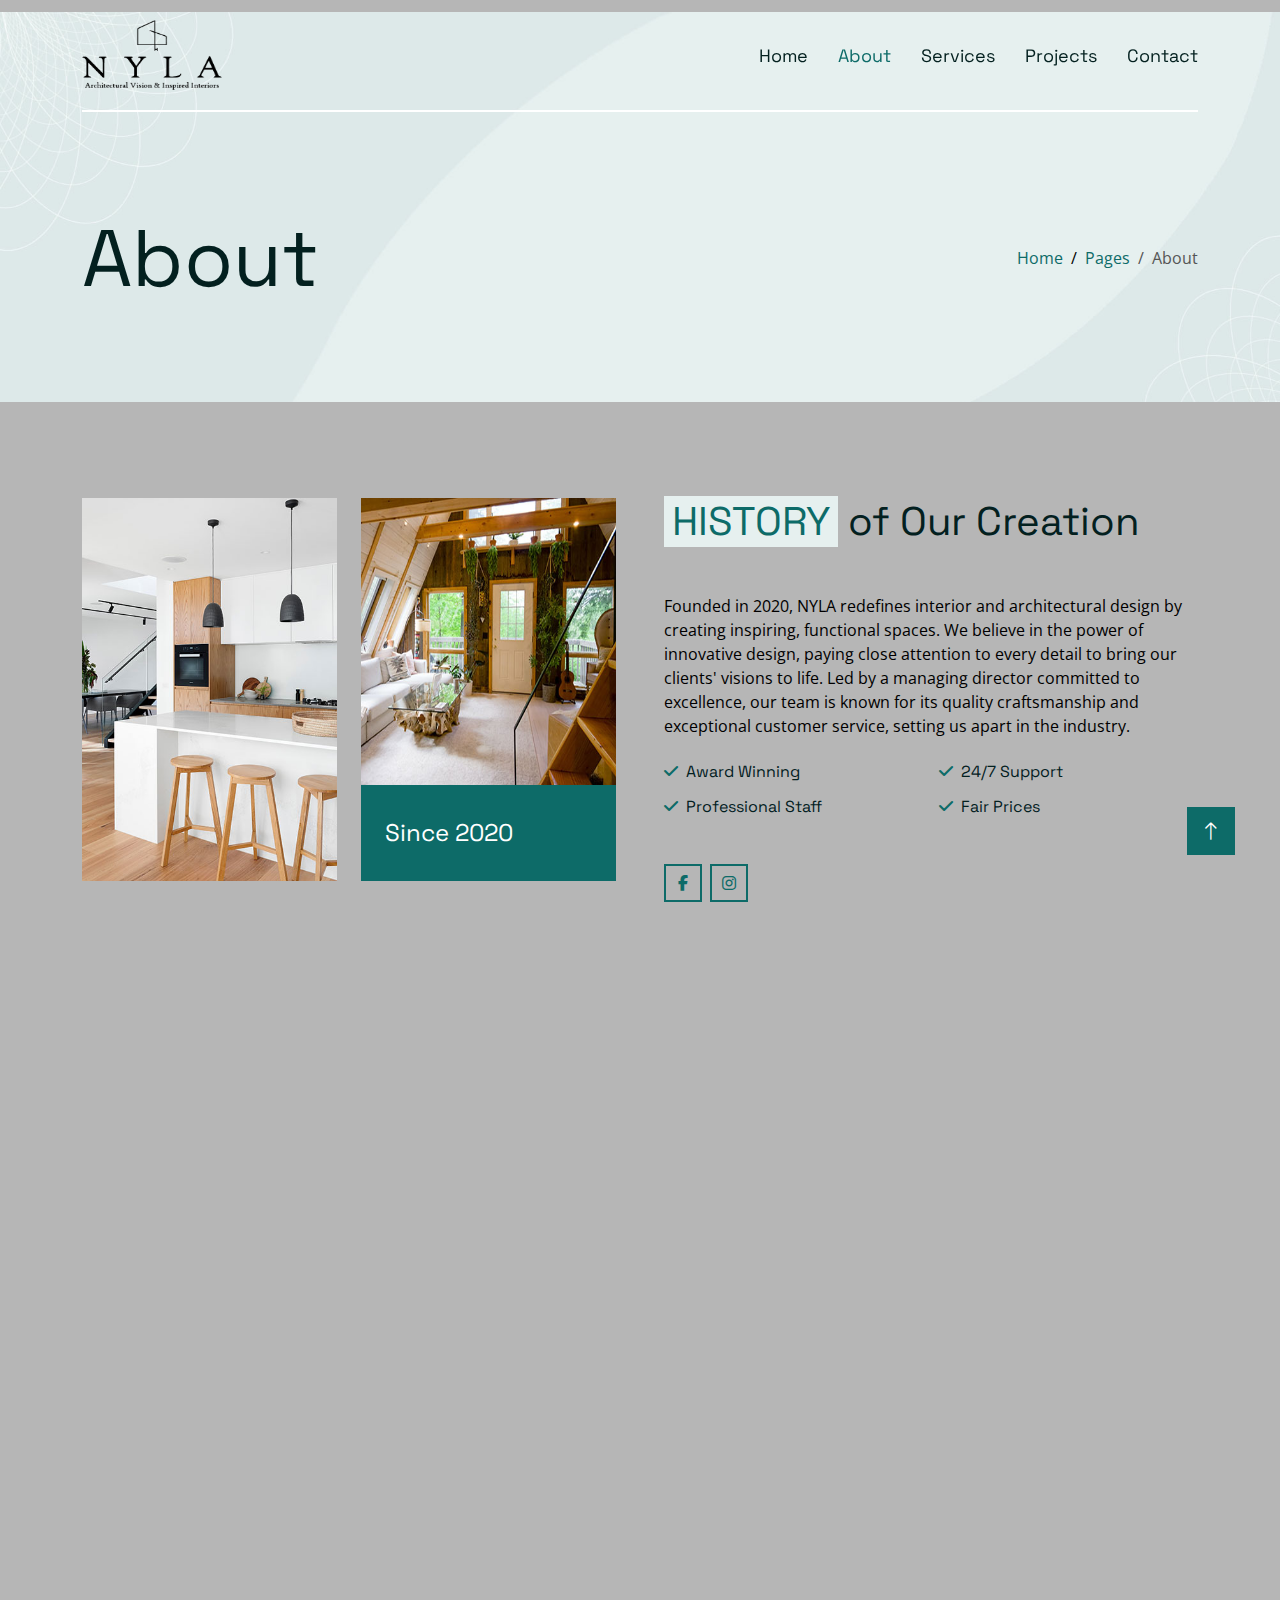
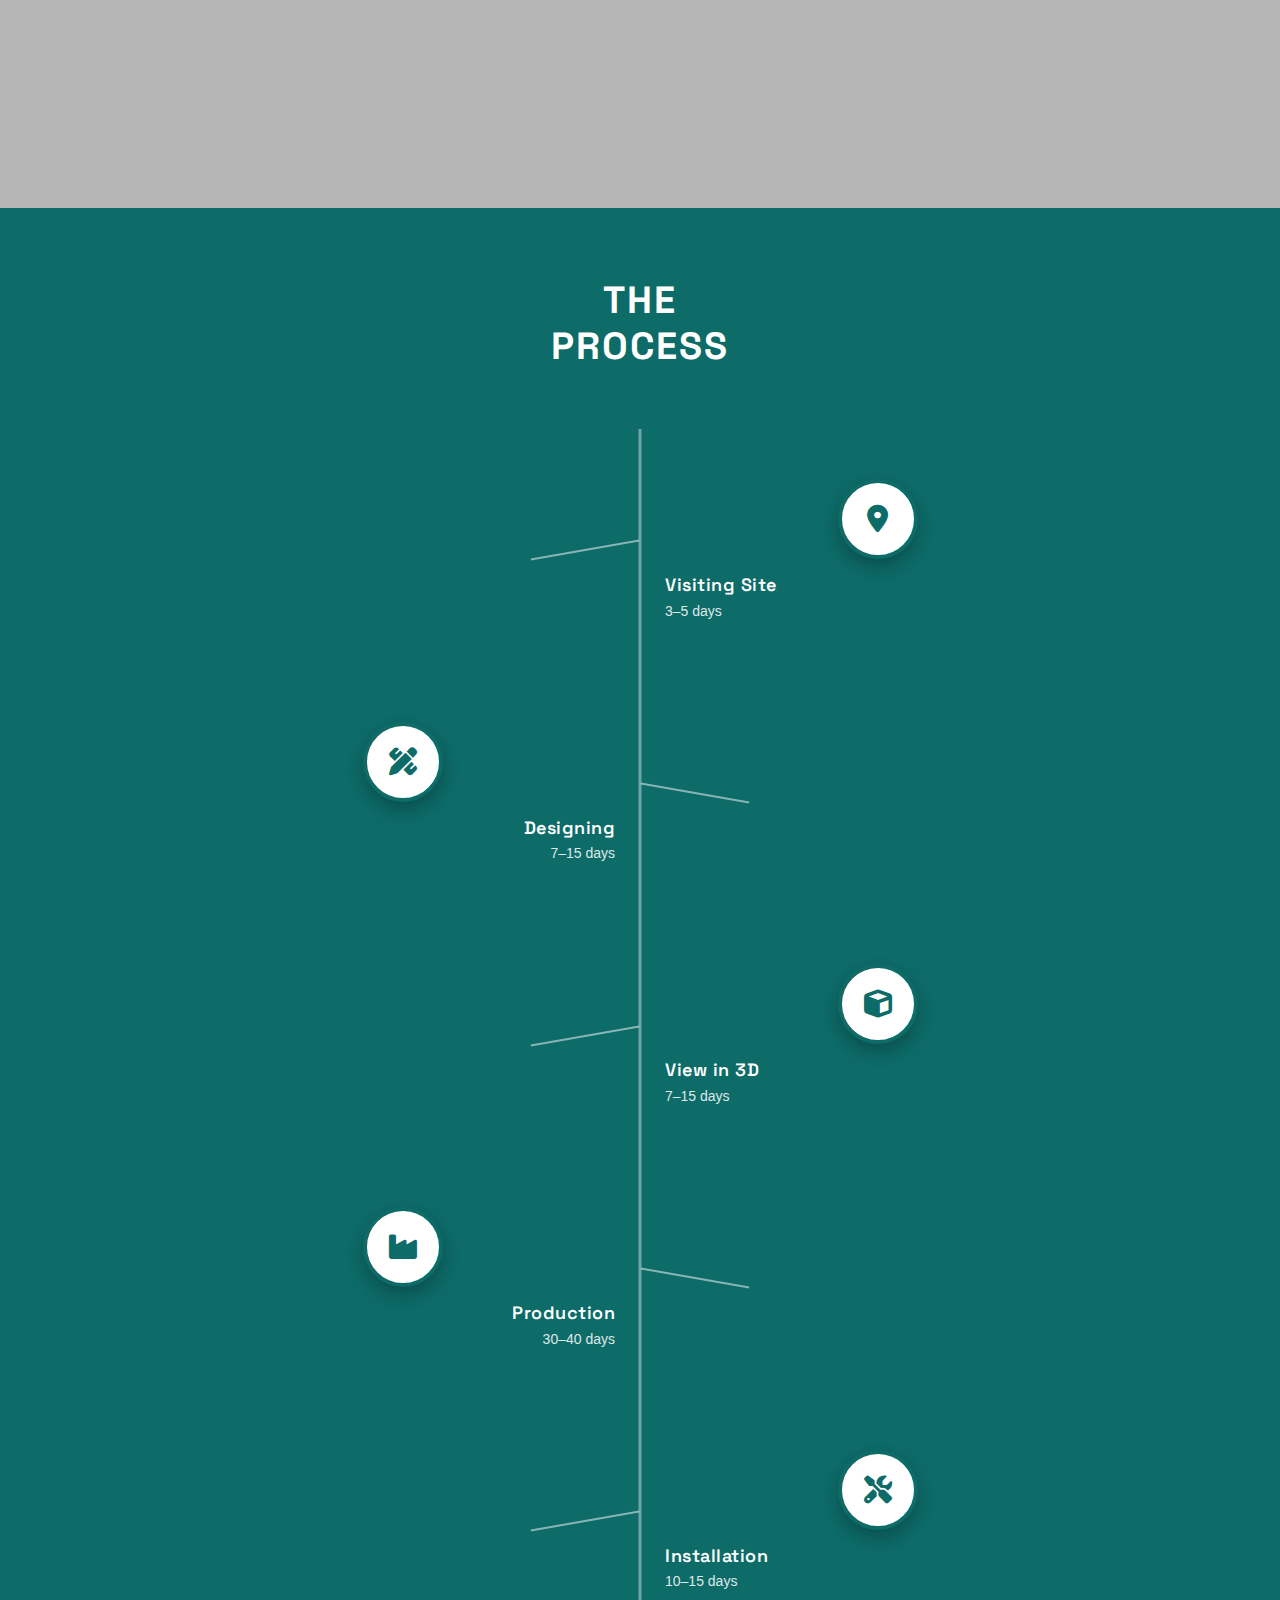
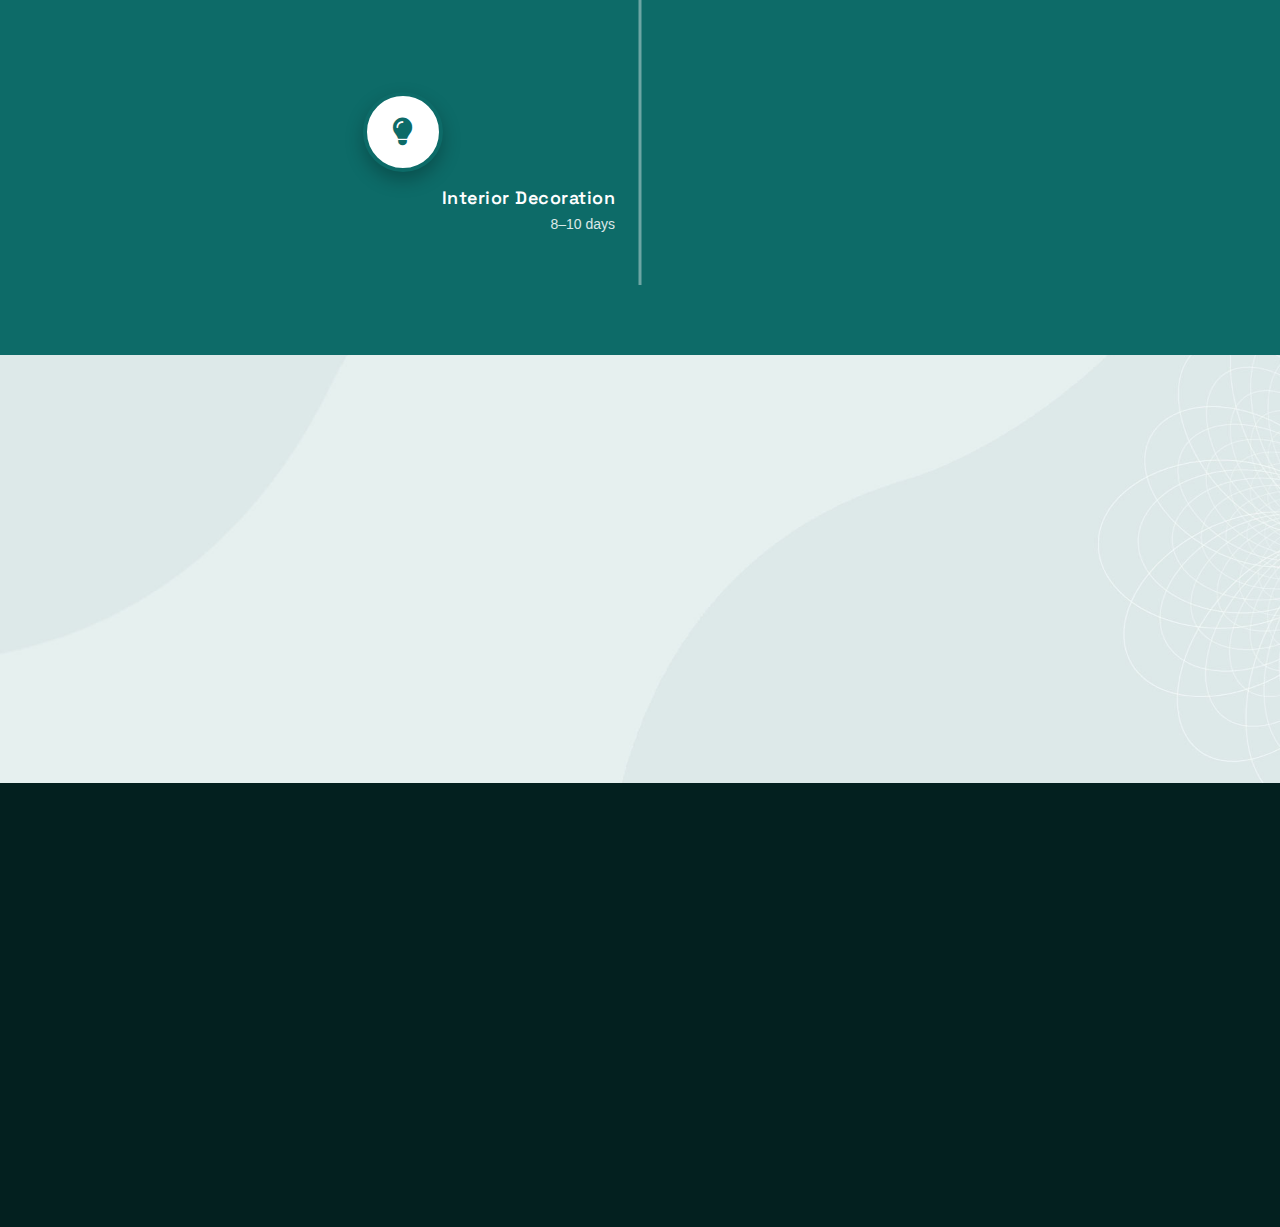
<file: about.html>
<!DOCTYPE html>
<html lang="en">

<head>
    <meta charset="utf-8">
    <title> Nyla - Interior Design </title>
    <meta content="width=device-width, initial-scale=1.0" name="viewport">
    <meta content="" name="keywords">
    <meta content="" name="description">

    <!-- Favicon -->
    <link rel="icon" type="image/png" href="img/nylalogo.png">


    <!-- Google Web Fonts -->
    <link rel="preconnect" href="https://fonts.googleapis.com">
    <link rel="preconnect" href="https://fonts.gstatic.com" crossorigin>
    <link href="https://fonts.googleapis.com/css2?family=Open+Sans&family=Space+Grotesk&display=swap" rel="stylesheet">

    <!-- Icon Font Stylesheet -->
    <link href="https://cdnjs.cloudflare.com/ajax/libs/font-awesome/5.10.0/css/all.min.css" rel="stylesheet">
    <link href="https://cdn.jsdelivr.net/npm/bootstrap-icons@1.4.1/font/bootstrap-icons.css" rel="stylesheet">
    <link rel="stylesheet" href="https://cdnjs.cloudflare.com/ajax/libs/font-awesome/6.5.0/css/all.min.css">

    <!-- Libraries Stylesheet -->
    <link href="lib/animate/animate.min.css" rel="stylesheet">
    <link href="lib/owlcarousel/assets/owl.carousel.min.css" rel="stylesheet">

    <!-- Customized Bootstrap Stylesheet -->
    <link href="css/bootstrap.min.css" rel="stylesheet">

    <!-- Template Stylesheet -->
    <link href="css/style.css" rel="stylesheet">
</head>
<style>
  body {
    margin: 0;
    font-family: "Open Sans", sans-serif;
    font-size: 1rem;
    font-weight: 400;
    line-height: 1.5;
    color: #000000;
    background-color:#80808092;
    -webkit-text-size-adjust: 100%;
    -webkit-tap-highlight-color: rgba(0, 0, 0, 0);
  }
  .border-light-gray {
  border-color:#80808092; /* Light gray */
}
.bg-white {
    background-color: #80808092 !important
}
 

</style>
<body>
    <!-- Spinner Start -->
    <div id="spinner"
        class="show bg-white position-fixed translate-middle w-100 vh-100 top-50 start-50 d-flex align-items-center justify-content-center">
        <div class="spinner-grow text-primary" style="width: 3rem; height: 3rem;" role="status">
            <span class="sr-only">Loading...</span>
        </div>
    </div>
    <!-- Spinner End -->


    <!-- Navbar Start -->
    <div class="container-fluid sticky-top">
        <div class="container">
            <nav class="navbar navbar-expand-lg navbar-light border-bottom border-2 border-white">
                <a href="index.html" class="navbar-brand">
                    <img src="img/nylalogo.png" alt="Nyla Future Logo" width="140" height="70">
                </a>
                <button type="button" class="navbar-toggler ms-auto me-0" data-bs-toggle="collapse"
                    data-bs-target="#navbarCollapse">
                    <span class="navbar-toggler-icon"></span>
                </button>
                <div class="collapse navbar-collapse" id="navbarCollapse">
                    <div class="navbar-nav ms-auto">
                        <a href="index.html" class="nav-item nav-link">Home</a>
                        <a href="about.html" class="nav-item nav-link active">About</a>
                        <a href="service.html" class="nav-item nav-link">Services</a>
                        <a href="project.html" class="nav-item nav-link">Projects</a>
                        <div class="nav-item dropdown">
                            <!--
                            <a href="#!" class="nav-link dropdown-toggle" data-bs-toggle="dropdown">Pages</a>
                            <div class="dropdown-menu bg-light mt-2">
                                <a href="feature.html" class="dropdown-item">Features</a>
                                <a href="team.html" class="dropdown-item">Our Team</a>
                                <a href="testimonial.html" class="dropdown-item">Testimonial</a>
                                <a href="404.html" class="dropdown-item">404 Page</a>
                            </div>
                        -->
                        </div>
                        <a href="contact.html" class="nav-item nav-link">Contact</a>
                    </div>
                </div>
            </nav>
        </div>
    </div>
    <!-- Navbar End -->


    <!-- Hero Start -->
    <div class="container-fluid pb-5 bg-primary hero-header">
        <div class="container py-5">
            <div class="row g-3 align-items-center">
                <div class="col-lg-6 text-center text-lg-start">
                    <h1 class="display-1 mb-0 animated slideInLeft">About</h1>
                </div>
                <div class="col-lg-6 animated slideInRight">
                    <nav aria-label="breadcrumb">
                        <ol class="breadcrumb justify-content-center justify-content-lg-end mb-0">
                            <li class="breadcrumb-item"><a class="text-primary" href="#!">Home</a></li>
                            <li class="breadcrumb-item"><a class="text-primary" href="#!">Pages</a></li>
                            <li class="breadcrumb-item text-secondary active" aria-current="page">About</li>
                        </ol>
                    </nav>
                </div>
            </div>
        </div>
    </div>
    <!-- Hero End -->


    <!-- About Start -->
    <div class="container-fluid py-5">
        <div class="container py-5">
            <div class="row g-5">
                <div class="col-lg-6">
                    <div class="row">
                        <div class="col-6 wow fadeIn" data-wow-delay="0.1s">
                            <img class="img-fluid" src="img/about-1.jpg" alt="">
                        </div>
                        <div class="col-6 wow fadeIn" data-wow-delay="0.3s">
                            <img class="img-fluid h-75" src="img/about-2.jpg" alt="">
                            <div class="h-25 d-flex align-items-center text-center bg-primary px-4">
                                <h4 class="text-white lh-base mb-0">Since 2020</h4>
                            </div>
                        </div>
                    </div>
                </div>
                <div class="col-lg-6 wow fadeIn" data-wow-delay="0.5s">
                    <h1 class="mb-5"><span class="text-uppercase text-primary bg-light px-2">History</span> of Our
                        Creation</h1>
                    <p class="mb-4">Founded in 2020, NYLA redefines interior and architectural design by creating inspiring, functional spaces. We believe in the power of innovative design, paying close attention to every detail to bring our clients' visions to life. Led by a managing director committed to excellence, our team is known for its quality craftsmanship and exceptional customer service, setting us apart in the industry.</p>
                   
                    <div class="row g-3">
                        <div class="col-sm-6">
                            <h6 class="mb-3"><i class="fa fa-check text-primary me-2"></i>Award Winning</h6>
                            <h6 class="mb-0"><i class="fa fa-check text-primary me-2"></i>Professional Staff</h6>
                        </div>
                        <div class="col-sm-6">
                            <h6 class="mb-3"><i class="fa fa-check text-primary me-2"></i>24/7 Support</h6>
                            <h6 class="mb-0"><i class="fa fa-check text-primary me-2"></i>Fair Prices</h6>
                        </div>
                    </div>
                    <div class="d-flex align-items-center mt-5">
                         <!---- <a class="btn btn-primary px-4 me-2" href="#!">Read More</a>-->
                         <a class="btn btn-outline-primary btn-square border-2 me-2" href="https://www.facebook.com/profile.php?id=61558575183603"><i
                            class="fab fa-facebook-f"></i></a>
                    <!----<a class="btn btn-outline-primary btn-square border-2 me-2" href="#!"><i
                            class="fab fa-twitter"></i></a>-->
                    <a class="btn btn-outline-primary btn-square border-2 me-2" href="https://www.instagram.com/nylainteriors/"><i
                            class="fab fa-instagram"></i></a>
                   <!---- <a class="btn btn-outline-primary btn-square border-2" href="#!"><i
                            class="fab fa-linkedin-in"></i></a>-->
                    </div>
                </div>
            </div>
        </div>
    </div>
    <!-- About End -->


    <!-- Team Start 
    <div class="container-fluid bg-light py-5">
        <div class="container py-5">
            <h1 class="mb-5">Our Professional <span class="text-uppercase text-primary bg-light px-2">Designers</span>
            </h1>
            <div class="row g-4">
                <div class="col-md-6 col-lg-3 wow fadeIn" data-wow-delay="0.1s">
                    <div class="team-item position-relative overflow-hidden">
                        <img class="img-fluid w-100" src="img/team-1.jpg" alt="">
                        <div class="team-overlay">
                            <small class="mb-2">Architect</small>
                            <h4 class="lh-base text-light">Boris Johnson</h4>
                            <div class="d-flex justify-content-center">
                                <a class="btn btn-outline-primary btn-sm-square border-2 me-2" href="#!">
                                    <i class="fab fa-facebook-f"></i>
                                </a>
                                <a class="btn btn-outline-primary btn-sm-square border-2 me-2" href="#!">
                                    <i class="fab fa-twitter"></i>
                                </a>
                                <a class="btn btn-outline-primary btn-sm-square border-2 me-2" href="#!">
                                    <i class="fab fa-instagram"></i>
                                </a>
                                <a class="btn btn-outline-primary btn-sm-square border-2 me-2" href="#!">
                                    <i class="fab fa-linkedin-in"></i>
                                </a>
                            </div>
                        </div>
                    </div>
                </div>
                <div class="col-md-6 col-lg-3 wow fadeIn" data-wow-delay="0.3s">
                    <div class="team-item position-relative overflow-hidden">
                        <img class="img-fluid w-100" src="img/team-2.jpg" alt="">
                        <div class="team-overlay">
                            <small class="mb-2">Architect</small>
                            <h4 class="lh-base text-light">Donald Pakura</h4>
                            <div class="d-flex justify-content-center">
                                <a class="btn btn-outline-primary btn-sm-square border-2 me-2" href="#!">
                                    <i class="fab fa-facebook-f"></i>
                                </a>
                                <a class="btn btn-outline-primary btn-sm-square border-2 me-2" href="#!">
                                    <i class="fab fa-twitter"></i>
                                </a>
                                <a class="btn btn-outline-primary btn-sm-square border-2 me-2" href="#!">
                                    <i class="fab fa-instagram"></i>
                                </a>
                                <a class="btn btn-outline-primary btn-sm-square border-2 me-2" href="#!">
                                    <i class="fab fa-linkedin-in"></i>
                                </a>
                            </div>
                        </div>
                    </div>
                </div>
                <div class="col-md-6 col-lg-3 wow fadeIn" data-wow-delay="0.5s">
                    <div class="team-item position-relative overflow-hidden">
                        <img class="img-fluid w-100" src="img/team-3.jpg" alt="">
                        <div class="team-overlay">
                            <small class="mb-2">Architect</small>
                            <h4 class="lh-base text-light">Bradley Gordon</h4>
                            <div class="d-flex justify-content-center">
                                <a class="btn btn-outline-primary btn-sm-square border-2 me-2" href="#!">
                                    <i class="fab fa-facebook-f"></i>
                                </a>
                                <a class="btn btn-outline-primary btn-sm-square border-2 me-2" href="#!">
                                    <i class="fab fa-twitter"></i>
                                </a>
                                <a class="btn btn-outline-primary btn-sm-square border-2 me-2" href="#!">
                                    <i class="fab fa-instagram"></i>
                                </a>
                                <a class="btn btn-outline-primary btn-sm-square border-2 me-2" href="#!">
                                    <i class="fab fa-linkedin-in"></i>
                                </a>
                            </div>
                        </div>
                    </div>
                </div>
                <div class="col-md-6 col-lg-3 wow fadeIn" data-wow-delay="0.7s">
                    <div class="team-item position-relative overflow-hidden">
                        <img class="img-fluid w-100" src="img/team-4.jpg" alt="">
                        <div class="team-overlay">
                            <small class="mb-2">Architect</small>
                            <h4 class="lh-base text-light">Alexander Bell</h4>
                            <div class="d-flex justify-content-center">
                                <a class="btn btn-outline-primary btn-sm-square border-2 me-2" href="#!">
                                    <i class="fab fa-facebook-f"></i>
                                </a>
                                <a class="btn btn-outline-primary btn-sm-square border-2 me-2" href="#!">
                                    <i class="fab fa-twitter"></i>
                                </a>
                                <a class="btn btn-outline-primary btn-sm-square border-2 me-2" href="#!">
                                    <i class="fab fa-instagram"></i>
                                </a>
                                <a class="btn btn-outline-primary btn-sm-square border-2 me-2" href="#!">
                                    <i class="fab fa-linkedin-in"></i>
                                </a>
                            </div>
                        </div>
                    </div>
                </div>
            </div>
        </div>
    </div>
    -->
    <!-- Team End -->


    <!-- Feature Start -->
    <div class="container-fluid py-5">
        <div class="container py-5">
            <div class="text-center wow fadeIn" data-wow-delay="0.1s">
                <h1 class="mb-5">Why People <span class="text-uppercase text-primary bg-light px-2">Choose Us</span>
                </h1>
            </div>
            <div class="row g-5 align-items-center text-center">
                <div class="col-md-6 col-lg-4 wow fadeIn" data-wow-delay="0.1s">
                    <i class="fa fa-calendar-alt fa-5x text-primary mb-4"></i>
                    <h4>5 Years Experience</h4>
                    <p class="mb-0">Our team has a combined experience of 5 years in the industry, ensuring that each project is completed to the highest standards.</p>
                </div>
                <div class="col-md-6 col-lg-4 wow fadeIn" data-wow-delay="0.3s">
                    <i class="fa fa-tasks fa-5x text-primary mb-4"></i>
                    <h4>Best Interior Design</h4>
                    <p class="mb-0">We pride ourselves on creating spaces that are not only beautiful but also functional and tailored to the unique needs of each client.</p>
                </div>
                <div class="col-md-6 col-lg-4 wow fadeIn" data-wow-delay="0.5s">
                    <i class="fa fa-pencil-ruler fa-5x text-primary mb-4"></i>
                    <h4>Innovative Architects</h4>
                    <p class="mb-0">Our architects are dedicated to pushing the boundaries of design, always seeking new and creative solutions to meet the needs of our clients.</p>
                </div>
                <div class="col-md-6 col-lg-4 wow fadeIn" data-wow-delay="0.1s">
                    <i class="fa fa-user fa-5x text-primary mb-4"></i>
                    <h4>Customer Satisfaction</h4>
                    <p class="mb-0"> Great customer service is at the heart of everything we do. We listen to your needs and work closely with you to ensure your satisfaction.</p>
                </div>
                <div class="col-md-6 col-lg-4 wow fadeIn" data-wow-delay="0.3s">
                    <i class="fa fa-hand-holding-usd fa-5x text-primary mb-4"></i>
                    <h4>Budget Friendly</h4>
                    <p class="mb-0">We offer competitive pricing without compromising on quality. Our design solutions are tailored to your budget, ensuring value for money.</p>
                </div>
                <div class="col-md-6 col-lg-4 wow fadeIn" data-wow-delay="0.5s">
                    <i class="fa fa-check fa-5x text-primary mb-4"></i>
                    <h4>Sustainable Material</h4>
                    <p class="mb-0">We prioritize eco-friendly materials and practices, ensuring that our projects are not only beautiful but also sustainable and environmentally responsible.</p>
                </div>
            </div>
        </div>
    </div>
    <!-- Feature End -->
   <!-- The Process Section Start   -->
     <!-- Include Font Awesome (for professional icons) -->
     <link rel="stylesheet" href="https://cdnjs.cloudflare.com/ajax/libs/font-awesome/6.5.0/css/all.min.css">

     <section class="process-section">
       <h2 class="title">THE <br> PROCESS</h2>
     
       <div class="process-container">
         <!-- Step 1 -->
         <div class="step right">
           <div class="circle"><i class="fas fa-map-marker-alt"></i></div>
           <div class="label">
             <h3>Visiting Site</h3>
             <p>3–5 days</p>
           </div>
         </div>
     
         <!-- Step 2 -->
         <div class="step left">
           <div class="circle"><i class="fas fa-pencil-ruler"></i></div>
           <div class="label">
             <h3>Designing</h3>
             <p>7–15 days</p>
           </div>
         </div>
     
         <!-- Step 3 -->
         <div class="step right">
           <div class="circle"><i class="fas fa-cube"></i></div>
           <div class="label">
             <h3>View in 3D</h3>
             <p>7–15 days</p>
           </div>
         </div>
     
         <!-- Step 4 -->
         <div class="step left">
           <div class="circle"><i class="fas fa-industry"></i></div>
           <div class="label">
             <h3>Production</h3>
             <p>30–40 days</p>
           </div>
         </div>
     
         <!-- Step 5 -->
         <div class="step right">
           <div class="circle"><i class="fas fa-tools"></i></div>
           <div class="label">
             <h3>Installation</h3>
             <p>10–15 days</p>
           </div>
         </div>
     
         <!-- Step 6 -->
         <div class="step left">
           <div class="circle"><i class="fas fa-lightbulb"></i></div>
           <div class="label">
             <h3>Interior Decoration</h3>
             <p>8–10 days</p>
           </div>
         </div>
       </div>
     </section>
     
     <style>
     /* Base Section */
     .process-section {
       background: #0D6B68;
       padding: 70px 20px;
       color: #fff;
       font-family: 'Segoe UI', Tahoma, Geneva, Verdana, sans-serif;
     }
     
     /* Title */
     .title {
       font-size: 38px;
       font-weight: 700;
       margin-bottom: 60px;
       line-height: 1.2;
       letter-spacing: 2px;
       text-align: center;
       text-transform: uppercase;
       color: #fff;
     }
     
     /* Container */
     .process-container {
       position: relative;
       max-width: 950px;
       margin: auto;
     }
     
     /* Vertical line */
     .process-container::before {
       content: "";
       position: absolute;
       top: 0;
       bottom: 0;
       left: 50%;
       border-left: 3px solid rgba(255, 255, 255, 0.4);
       transform: translateX(-50%);
       z-index: 0;
     }
     
     /* Step */
     .step {
       position: relative;
       width: 50%;
       padding: 50px 25px;
       box-sizing: border-box;
       min-height: 180px;
       transition: transform 0.3s ease;
     }
     
     .step:hover {
       transform: translateY(-5px);
     }
     
     .step.right {
       left: 50%;
       text-align: left;
     }
     
     .step.left {
       left: 0;
       text-align: right;
     }
     
     /* Circle */
     .circle {
       width: 80px;
       height: 80px;
       background: #fff;
       color: #0D6B68;
       border-radius: 50%;
       display: flex;
       align-items: center;
       justify-content: center;
       font-size: 28px;
       margin: 0 auto;
       border: 4px solid #0D6B68;
       position: relative;
       z-index: 2;
       box-shadow: 0 8px 18px rgba(0, 0, 0, 0.25);
       transition: all 0.3s ease;
     }
     
     .circle i {
       font-size: 28px;
     }
     
     .circle:hover {
       background: #0D6B68;
       color: #fff;
       border-color: #fff;
     }
     
     /* Labels */
     .label {
       margin-top: 15px;
     }
     
     .label h3 {
       font-size: 18px;
       font-weight: 600;
       margin: 0;
       color: #fff;
       letter-spacing: 0.5px;
     }
     
     .label p {
       font-size: 14px;
       margin: 5px 0 0;
       opacity: 0.85;
     }
     
     /* Connectors */
     .step::after {
       content: "";
       position: absolute;
       width: 110px;
       border-top: 2px solid rgba(255, 255, 255, 0.5);
       top: 50%;
       z-index: 1;
     }
     
     .step.right::after {
       left: -110px;
       transform: translateY(-50%) rotate(-10deg);
     }
     
     .step.left::after {
       right: -110px;
       transform: translateY(-50%) rotate(10deg);
     }
     
     .step:last-child::after {
       display: none;
     }
     
     /* Responsive */
     @media (max-width: 768px) {
       .process-container::before {
         left: 30px;
       }
       .step {
         width: 100%;
         padding-left: 70px;
         text-align: left !important;
         min-height: 140px;
       }
       .step::after {
         display: none;
       }
       .circle {
         margin: 0;
       }
     }
     </style>
     <!---The Process Section End -->

    <!-- Newsletter Start -->
    <div class="container-fluid bg-primary newsletter p-0">
        <div class="container p-0">
            <div class="row g-0 align-items-center">
                <div class="col-md-5 ps-lg-0 text-start wow fadeIn" data-wow-delay="0.2s">
                    <img class="img-fluid w-100" src="img/newsletter.jpg
" alt="">
                </div>
                <div class="col-md-7 py-5 newsletter-text wow fadeIn" data-wow-delay="0.5s">
                    <div class="p-5">
                        <h1 class="mb-5">Subscribe the <span
                                class="text-uppercase text-primary bg-white px-2">Newsletter</span></h1>
                        <div class="position-relative w-100 mb-2">
                            <input class="form-control border-0 w-100 ps-4 pe-5" type="text"
                                placeholder="Enter Your Number" style="height: 60px;">
                            <button type="button" class="btn shadow-none position-absolute top-0 end-0 mt-2 me-2"><i
                                    class="fa fa-paper-plane text-primary fs-4"></i></button>
                        </div>
                        <p class="mb-0">Stay updated with our latest projects and design trends. Subscribe to our newsletter to receive exclusive offers and design inspiration directly to your inbox.</p>
                    </div>
                </div>
            </div>
        </div>
    </div>
    <!-- Newsletter End -->


    <!-- Footer Start -->
    <div class="container-fluid bg-dark text-white-50 footer pt-5">
        <div class="container py-5">
            <div class="row g-5">
                <div class="col-md-6 col-lg-3 wow fadeIn" data-wow-delay="0.1s">
                    <a href="index.html" class="d-inline-block mb-3">
                        <h1 class="text-white">Nyla Future</h1>
                    </a>
                    <p class="mb-0">we are a team of interior designers</p>
                </div>
                <div class="col-md-6 col-lg-3 wow fadeIn" data-wow-delay="0.3s">
                    <h5 class="text-white mb-4">Get In Touch</h5>
                    <p><i class="fa fa-map-marker-alt me-3"></i>Thamarassery,calicut</p>
                    <p><i class="fa fa-phone-alt me-3"></i>+91 8089 820 228</p>
                    <p><i class="fa fa-envelope me-3"></i>nyla@gmail.com</p>
                    <div class="d-flex pt-2">
                        <!----   <a class="btn btn-outline-primary btn-square border-2 me-2" href="#!"><i
                                class="fab fa-twitter"></i></a>-->
                                <a class="btn btn-outline-primary btn-square border-2 me-2" href="https://www.facebook.com/profile.php?id=61558575183603"><i
                                    class="fab fa-facebook-f"></i></a>
                            <!---- <a class="btn btn-outline-primary btn-square border-2 me-2" href="#!"><i
                                    class="fab fa-youtube"></i></a>-->
                            <a class="btn btn-outline-primary btn-square border-2 me-2" href="https://www.instagram.com/nylainteriors/"><i
                                    class="fab fa-instagram"></i></a>
                            <!---- <a class="btn btn-outline-primary btn-square border-2 me-2" href="#!"><i
                                    class="fab fa-linkedin-in"></i></a>-->
                    </div>
                </div>
                <!--
                <div class="col-md-6 col-lg-3 wow fadeIn" data-wow-delay="0.5s">
                    <h5 class="text-white mb-4">Popular Link</h5>
                    <a class="btn btn-link" href="#!">About Us</a>
                    <a class="btn btn-link" href="#!">Contact Us</a>
                    <a class="btn btn-link" href="#!">Privacy Policy</a>
                    <a class="btn btn-link" href="#!">Terms & Condition</a>
                    <a class="btn btn-link" href="#!">Career</a>
                </div>
            -->
                <div class="col-md-6 col-lg-3 wow fadeIn" data-wow-delay="0.7s">
                    <h5 class="text-white mb-4">Our Services</h5>
                    <a class="btn btn-link" href="#!">Interior Design</a>
                    <a class="btn btn-link" href="#!">Project Planning</a>
                    <a class="btn btn-link" href="#!">Renovation</a>
                    <a class="btn btn-link" href="#!">Implement</a>
                    <a class="btn btn-link" href="#!">Landscape Design</a>
                </div>
            </div>
        </div>
        <div class="container wow fadeIn" data-wow-delay="0.1s">
            <div class="copyright">
                <div class="row">
                    <div class="col-md-6 text-center text-md-start mb-3 mb-md-0">
                        &copy; <a class="border-bottom" href="#!">Nyla Future</a>, All Right Reserved.

                        <!--/*** This template is free as long as you keep the below author’s credit link/attribution link/backlink. ***/-->
                        <!--/*** If you'd like to use the template without the below author’s credit link/attribution link/backlink, ***/-->
                        <!--/*** you can purchase the Credit Removal License from "https://htmlcodex.com/credit-removal". ***/-->
                        Shaped By <a class="border-bottom" href="https://adwebcomicagency.vercel.app">Ad Web Comic Agency</a>
                    </div>
                    <div class="col-md-6 text-center text-md-end">
                        <div class="footer-menu">
                            <a href="/index.html">Home</a>
                            <a href="/about.html">About</a>
                            <a href="/service.html">Services</a>
                            <a href="/project.html">Projects</a>
                            <a href="/contact.html">Contact</a>
                        </div>
                    </div>
                </div>
            </div>
        </div>
    </div>
    <!-- Footer End -->


    <!-- Back to Top -->
    <a href="#!" class="btn btn-lg btn-primary btn-lg-square back-to-top"><i class="bi bi-arrow-up"></i></a>


    <!-- JavaScript Libraries -->
    <script src="https://ajax.googleapis.com/ajax/libs/jquery/3.6.1/jquery.min.js"></script>
    <script src="https://cdn.jsdelivr.net/npm/bootstrap@5.0.0/dist/js/bootstrap.bundle.min.js"></script>
    <script src="lib/wow/wow.min.js"></script>
    <script src="lib/easing/easing.min.js"></script>
    <script src="lib/waypoints/waypoints.min.js"></script>
    <script src="lib/owlcarousel/owl.carousel.min.js"></script>

    <!-- Template Javascript -->
    <script src="js/main.js"></script>
</body>

</html>
</file>
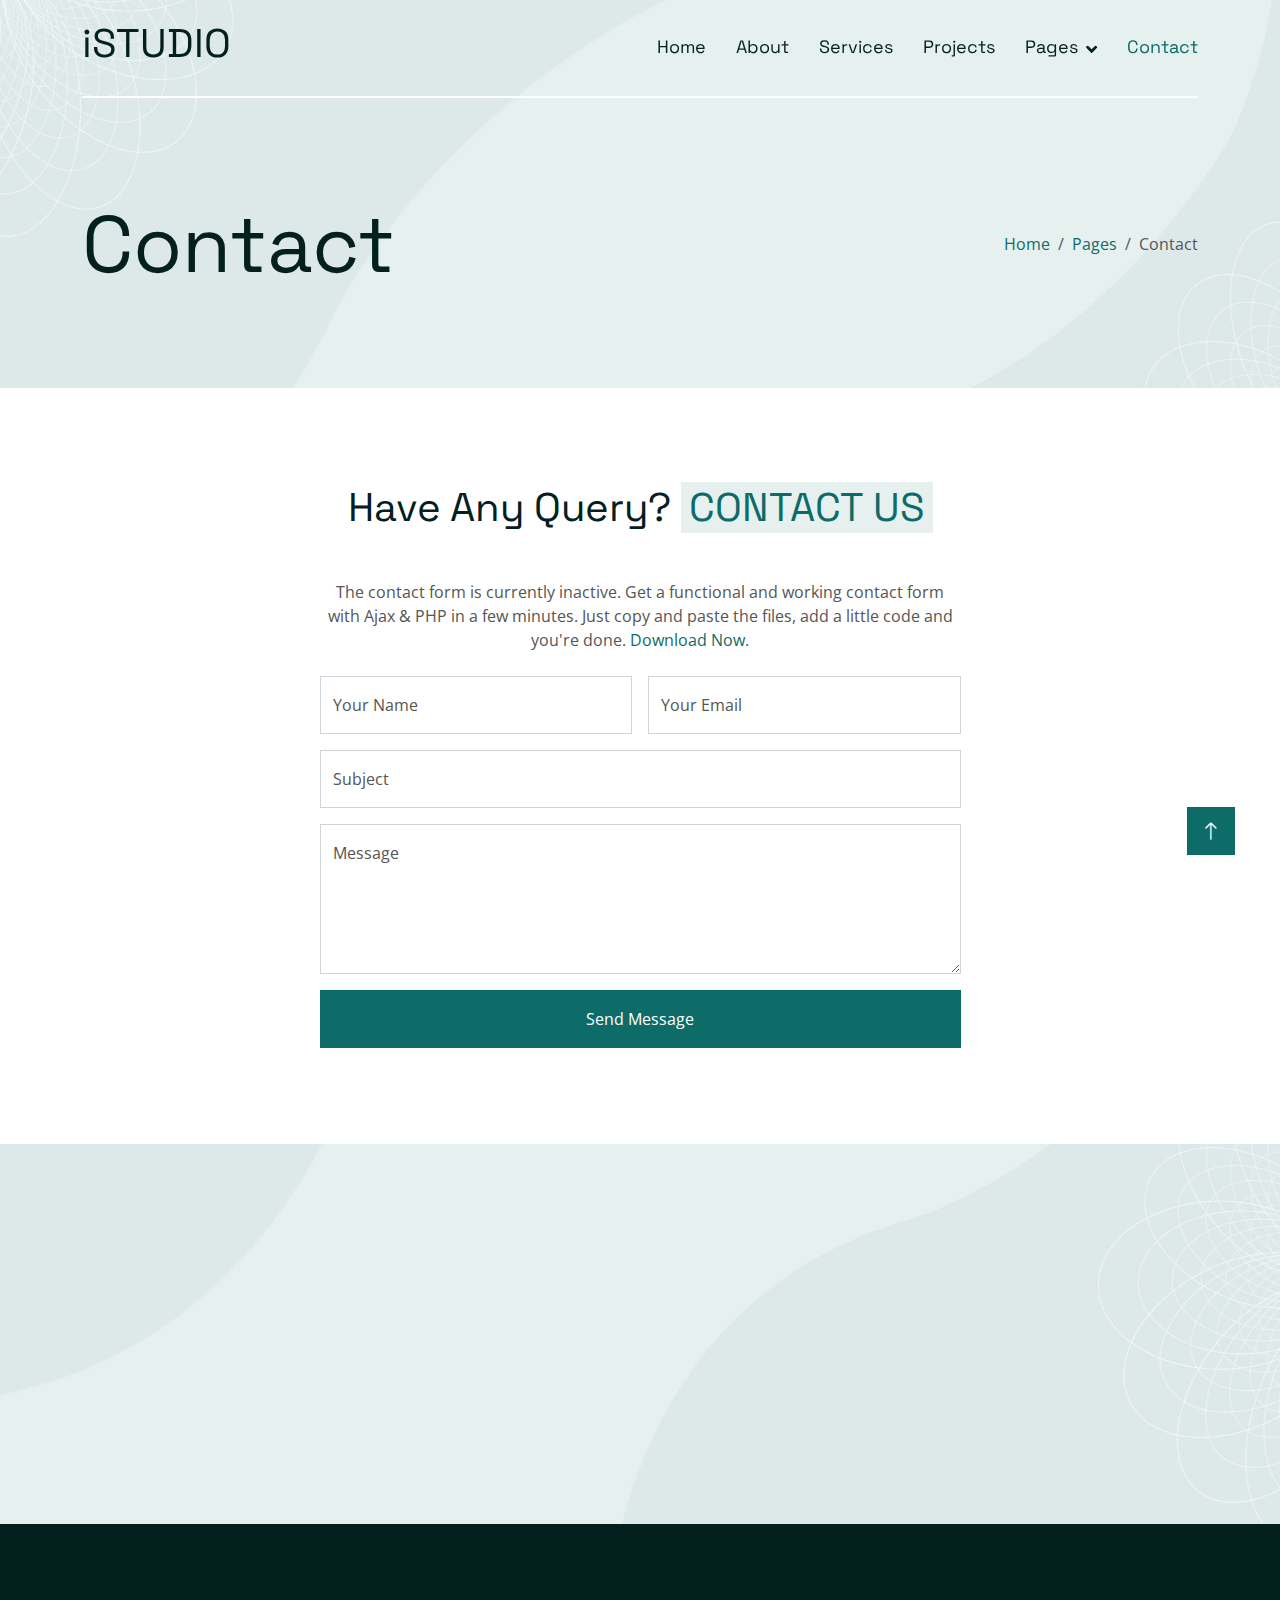
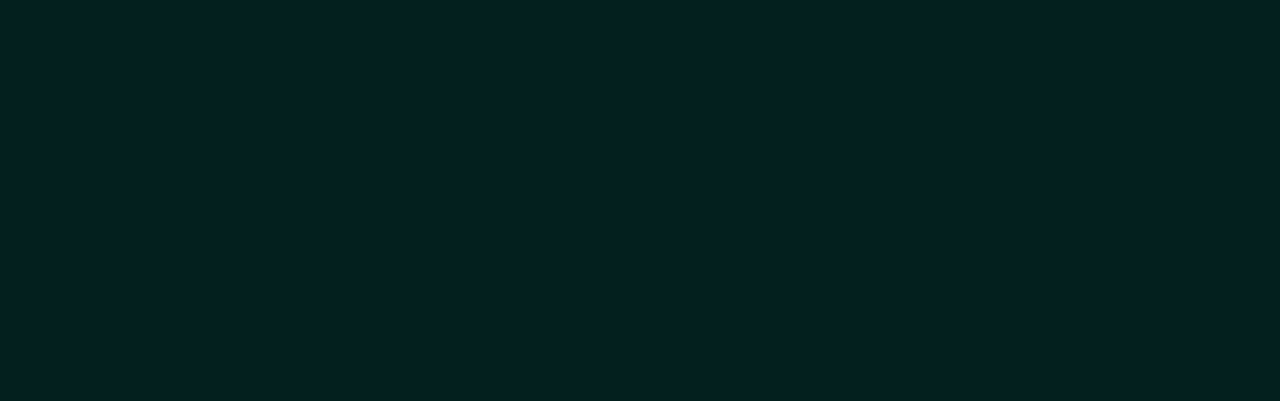
<file: contact.html>
<!DOCTYPE html>
<html lang="en">

<head>
    <meta charset="utf-8">
    <title>iSTUDIO - Interior Design Website Template Free</title>
    <meta content="width=device-width, initial-scale=1.0" name="viewport">
    <meta content="" name="keywords">
    <meta content="" name="description">

    <!-- Favicon -->
    <link href="img/favicon.ico" rel="icon">

    <!-- Google Web Fonts -->
    <link rel="preconnect" href="https://fonts.googleapis.com">
    <link rel="preconnect" href="https://fonts.gstatic.com" crossorigin>
    <link href="https://fonts.googleapis.com/css2?family=Open+Sans&family=Space+Grotesk&display=swap" rel="stylesheet">

    <!-- Icon Font Stylesheet -->
    <link href="https://cdnjs.cloudflare.com/ajax/libs/font-awesome/5.10.0/css/all.min.css" rel="stylesheet">
    <link href="https://cdn.jsdelivr.net/npm/bootstrap-icons@1.4.1/font/bootstrap-icons.css" rel="stylesheet">

    <!-- Libraries Stylesheet -->
    <link href="lib/animate/animate.min.css" rel="stylesheet">
    <link href="lib/owlcarousel/assets/owl.carousel.min.css" rel="stylesheet">

    <!-- Customized Bootstrap Stylesheet -->
    <link href="css/bootstrap.min.css" rel="stylesheet">

    <!-- Template Stylesheet -->
    <link href="css/style.css" rel="stylesheet">
</head>

<body>
    <!-- Spinner Start -->
    <div id="spinner"
        class="show bg-white position-fixed translate-middle w-100 vh-100 top-50 start-50 d-flex align-items-center justify-content-center">
        <div class="spinner-grow text-primary" style="width: 3rem; height: 3rem;" role="status">
            <span class="sr-only">Loading...</span>
        </div>
    </div>
    <!-- Spinner End -->


    <!-- Navbar Start -->
    <div class="container-fluid sticky-top">
        <div class="container">
            <nav class="navbar navbar-expand-lg navbar-light border-bottom border-2 border-white">
                <a href="index.html" class="navbar-brand">
                    <h1>iSTUDIO</h1>
                </a>
                <button type="button" class="navbar-toggler ms-auto me-0" data-bs-toggle="collapse"
                    data-bs-target="#navbarCollapse">
                    <span class="navbar-toggler-icon"></span>
                </button>
                <div class="collapse navbar-collapse" id="navbarCollapse">
                    <div class="navbar-nav ms-auto">
                        <a href="index.html" class="nav-item nav-link">Home</a>
                        <a href="about.html" class="nav-item nav-link">About</a>
                        <a href="service.html" class="nav-item nav-link">Services</a>
                        <a href="project.html" class="nav-item nav-link">Projects</a>
                        <div class="nav-item dropdown">
                            <a href="#!" class="nav-link dropdown-toggle" data-bs-toggle="dropdown">Pages</a>
                            <div class="dropdown-menu bg-light mt-2">
                                <a href="feature.html" class="dropdown-item">Features</a>
                                <a href="team.html" class="dropdown-item">Our Team</a>
                                <a href="testimonial.html" class="dropdown-item">Testimonial</a>
                                <a href="404.html" class="dropdown-item">404 Page</a>
                            </div>
                        </div>
                        <a href="contact.html" class="nav-item nav-link active">Contact</a>
                    </div>
                </div>
            </nav>
        </div>
    </div>
    <!-- Navbar End -->


    <!-- Hero Start -->
    <div class="container-fluid pb-5 bg-primary hero-header">
        <div class="container py-5">
            <div class="row g-3 align-items-center">
                <div class="col-lg-6 text-center text-lg-start">
                    <h1 class="display-1 mb-0 animated slideInLeft">Contact</h1>
                </div>
                <div class="col-lg-6 animated slideInRight">
                    <nav aria-label="breadcrumb">
                        <ol class="breadcrumb justify-content-center justify-content-lg-end mb-0">
                            <li class="breadcrumb-item"><a class="text-primary" href="#!">Home</a></li>
                            <li class="breadcrumb-item"><a class="text-primary" href="#!">Pages</a></li>
                            <li class="breadcrumb-item text-secondary active" aria-current="page">Contact</li>
                        </ol>
                    </nav>
                </div>
            </div>
        </div>
    </div>
    <!-- Hero End -->


    <!-- Contact Start -->
    <div class="container-fluid py-5">
        <div class="container py-5">
            <div class="text-center wow fadeIn" data-wow-delay="0.1s">
                <h1 class="mb-5">Have Any Query? <span class="text-uppercase text-primary bg-light px-2">Contact
                        Us</span></h1>
            </div>
            <div class="row justify-content-center">
                <div class="col-lg-7">
                    <p class="text-center mb-4">The contact form is currently inactive. Get a functional and working
                        contact form with Ajax & PHP in a few minutes. Just copy and paste the files, add a little code
                        and you're done. <a href="https://htmlcodex.com/contact-form">Download Now</a>.</p>
                    <div class="wow fadeIn" data-wow-delay="0.3s">
                        <form>
                            <div class="row g-3">
                                <div class="col-md-6">
                                    <div class="form-floating">
                                        <input type="text" class="form-control" id="name" placeholder="Your Name">
                                        <label for="name">Your Name</label>
                                    </div>
                                </div>
                                <div class="col-md-6">
                                    <div class="form-floating">
                                        <input type="email" class="form-control" id="email" placeholder="Your Email">
                                        <label for="email">Your Email</label>
                                    </div>
                                </div>
                                <div class="col-12">
                                    <div class="form-floating">
                                        <input type="text" class="form-control" id="subject" placeholder="Subject">
                                        <label for="subject">Subject</label>
                                    </div>
                                </div>
                                <div class="col-12">
                                    <div class="form-floating">
                                        <textarea class="form-control" placeholder="Leave a message here" id="message"
                                            style="height: 150px"></textarea>
                                        <label for="message">Message</label>
                                    </div>
                                </div>
                                <div class="col-12">
                                    <button class="btn btn-primary w-100 py-3" type="submit">Send Message</button>
                                </div>
                            </div>
                        </form>
                    </div>
                </div>
            </div>
        </div>
    </div>
    <!-- Contact End -->


    <!-- Newsletter Start -->
    <div class="container-fluid bg-primary newsletter p-0">
        <div class="container p-0">
            <div class="row g-0 align-items-center">
                <div class="col-md-5 ps-lg-0 text-start wow fadeIn" data-wow-delay="0.2s">
                    <img class="img-fluid w-100" src="img/newsletter.jpg" alt="">
                </div>
                <div class="col-md-7 py-5 newsletter-text wow fadeIn" data-wow-delay="0.5s">
                    <div class="p-5">
                        <h1 class="mb-5">Subscribe the <span
                                class="text-uppercase text-primary bg-white px-2">Newsletter</span></h1>
                        <div class="position-relative w-100 mb-2">
                            <input class="form-control border-0 w-100 ps-4 pe-5" type="text"
                                placeholder="Enter Your Email" style="height: 60px;">
                            <button type="button" class="btn shadow-none position-absolute top-0 end-0 mt-2 me-2"><i
                                    class="fa fa-paper-plane text-primary fs-4"></i></button>
                        </div>
                        <p class="mb-0">Diam sed sed dolor stet amet eirmod</p>
                    </div>
                </div>
            </div>
        </div>
    </div>
    <!-- Newsletter End -->


    <!-- Footer Start -->
    <div class="container-fluid bg-dark text-white-50 footer pt-5">
        <div class="container py-5">
            <div class="row g-5">
                <div class="col-md-6 col-lg-3 wow fadeIn" data-wow-delay="0.1s">
                    <a href="index.html" class="d-inline-block mb-3">
                        <h1 class="text-white">iSTUDIO</h1>
                    </a>
                    <p class="mb-0">Tempor erat elitr rebum at clita. Diam dolor diam ipsum et tempor sit. Aliqu diam
                        amet diam et eos labore. Clita erat ipsum et lorem et sit, sed stet no labore lorem sit. Sanctus
                        clita duo justo et tempor</p>
                </div>
                <div class="col-md-6 col-lg-3 wow fadeIn" data-wow-delay="0.3s">
                    <h5 class="text-white mb-4">Get In Touch</h5>
                    <p><i class="fa fa-map-marker-alt me-3"></i>123 Street, New York, USA</p>
                    <p><i class="fa fa-phone-alt me-3"></i>+012 345 67890</p>
                    <p><i class="fa fa-envelope me-3"></i>info@example.com</p>
                    <div class="d-flex pt-2">
                        <a class="btn btn-outline-primary btn-square border-2 me-2" href="#!"><i
                                class="fab fa-twitter"></i></a>
                        <a class="btn btn-outline-primary btn-square border-2 me-2" href="#!"><i
                                class="fab fa-facebook-f"></i></a>
                        <a class="btn btn-outline-primary btn-square border-2 me-2" href="#!"><i
                                class="fab fa-youtube"></i></a>
                        <a class="btn btn-outline-primary btn-square border-2 me-2" href="#!"><i
                                class="fab fa-instagram"></i></a>
                        <a class="btn btn-outline-primary btn-square border-2 me-2" href="#!"><i
                                class="fab fa-linkedin-in"></i></a>
                    </div>
                </div>
                <div class="col-md-6 col-lg-3 wow fadeIn" data-wow-delay="0.5s">
                    <h5 class="text-white mb-4">Popular Link</h5>
                    <a class="btn btn-link" href="#!">About Us</a>
                    <a class="btn btn-link" href="#!">Contact Us</a>
                    <a class="btn btn-link" href="#!">Privacy Policy</a>
                    <a class="btn btn-link" href="#!">Terms & Condition</a>
                    <a class="btn btn-link" href="#!">Career</a>
                </div>
                <div class="col-md-6 col-lg-3 wow fadeIn" data-wow-delay="0.7s">
                    <h5 class="text-white mb-4">Our Services</h5>
                    <a class="btn btn-link" href="#!">Interior Design</a>
                    <a class="btn btn-link" href="#!">Project Planning</a>
                    <a class="btn btn-link" href="#!">Renovation</a>
                    <a class="btn btn-link" href="#!">Implement</a>
                    <a class="btn btn-link" href="#!">Landscape Design</a>
                </div>
            </div>
        </div>
        <div class="container wow fadeIn" data-wow-delay="0.1s">
            <div class="copyright">
                <div class="row">
                    <div class="col-md-6 text-center text-md-start mb-3 mb-md-0">
                        &copy; <a class="border-bottom" href="#!">Your Site Name</a>, All Right Reserved.

                        <!--/*** This template is free as long as you keep the below author’s credit link/attribution link/backlink. ***/-->
                        <!--/*** If you'd like to use the template without the below author’s credit link/attribution link/backlink, ***/-->
                        <!--/*** you can purchase the Credit Removal License from "https://htmlcodex.com/credit-removal". ***/-->
                        Designed By <a class="border-bottom" href="https://htmlcodex.com">HTML Codex</a>. Distributed by
                        <a class="border-bottom" href="https://themewagon.com" target="_blank">ThemeWagon</a>
                    </div>
                    <div class="col-md-6 text-center text-md-end">
                        <div class="footer-menu">
                            <a href="#!">Home</a>
                            <a href="#!">Cookies</a>
                            <a href="#!">Help</a>
                            <a href="#!">FAQs</a>
                        </div>
                    </div>
                </div>
            </div>
        </div>
    </div>
    <!-- Footer End -->


    <!-- Back to Top -->
    <a href="#!" class="btn btn-lg btn-primary btn-lg-square back-to-top"><i class="bi bi-arrow-up"></i></a>


    <!-- JavaScript Libraries -->
    <script src="https://ajax.googleapis.com/ajax/libs/jquery/3.6.1/jquery.min.js"></script>
    <script src="https://cdn.jsdelivr.net/npm/bootstrap@5.0.0/dist/js/bootstrap.bundle.min.js"></script>
    <script src="lib/wow/wow.min.js"></script>
    <script src="lib/easing/easing.min.js"></script>
    <script src="lib/waypoints/waypoints.min.js"></script>
    <script src="lib/owlcarousel/owl.carousel.min.js"></script>

    <!-- Template Javascript -->
    <script src="js/main.js"></script>
</body>

</html>
</file>
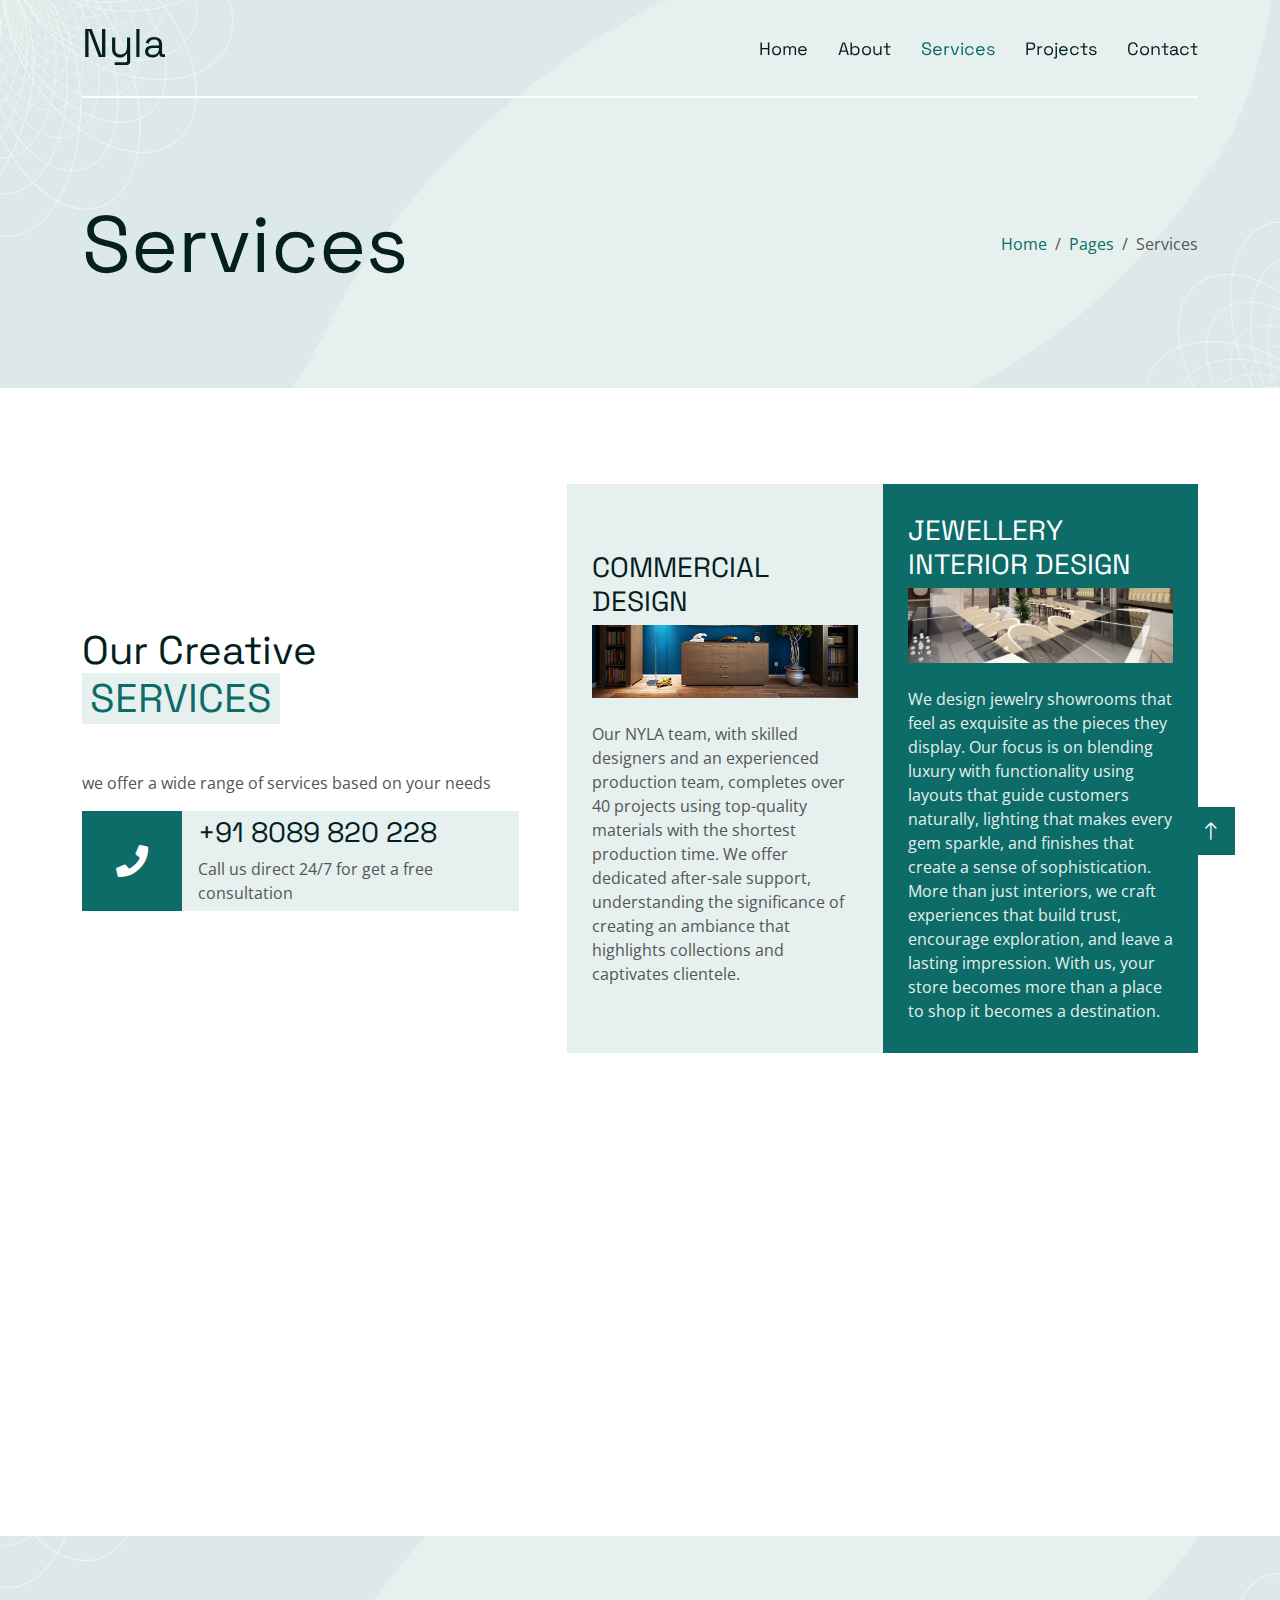
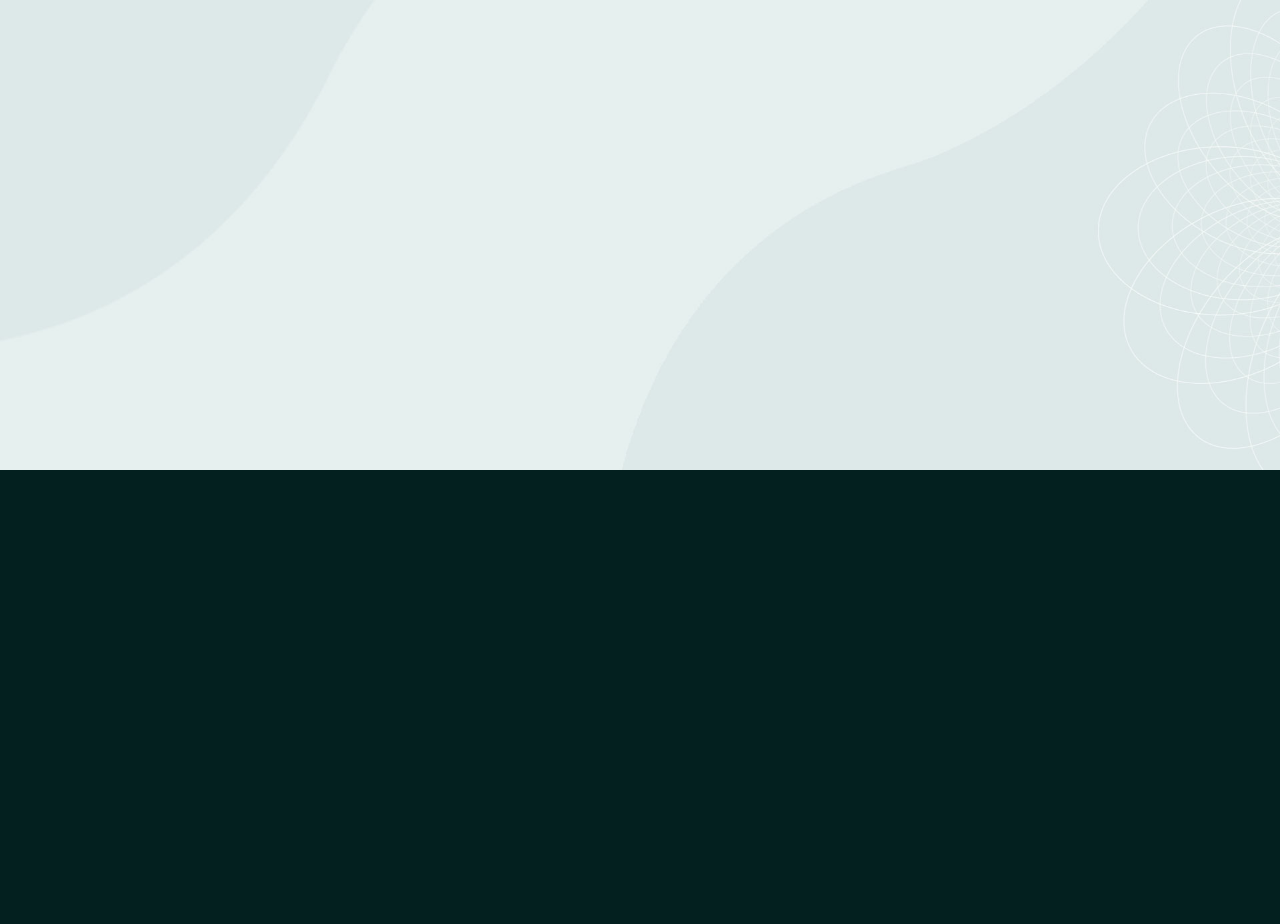
<file: service.html>
<!DOCTYPE html>
<html lang="en">

<head>
    <meta charset="utf-8">
    <title>Nyla - Interior Design</title>
    <meta content="width=device-width, initial-scale=1.0" name="viewport">
    <meta content="" name="keywords">
    <meta content="" name="description">

    <!-- Favicon -->
    <link rel="icon" type="image/png" href="img/nylalogo.png">


    <!-- Google Web Fonts -->
    <link rel="preconnect" href="https://fonts.googleapis.com">
    <link rel="preconnect" href="https://fonts.gstatic.com" crossorigin>
    <link href="https://fonts.googleapis.com/css2?family=Open+Sans&family=Space+Grotesk&display=swap" rel="stylesheet">

    <!-- Icon Font Stylesheet -->
    <link href="https://cdnjs.cloudflare.com/ajax/libs/font-awesome/5.10.0/css/all.min.css" rel="stylesheet">
    <link href="https://cdn.jsdelivr.net/npm/bootstrap-icons@1.4.1/font/bootstrap-icons.css" rel="stylesheet">

    <!-- Libraries Stylesheet -->
    <link href="lib/animate/animate.min.css" rel="stylesheet">
    <link href="lib/owlcarousel/assets/owl.carousel.min.css" rel="stylesheet">

    <!-- Customized Bootstrap Stylesheet -->
    <link href="css/bootstrap.min.css" rel="stylesheet">

    <!-- Template Stylesheet -->
    <link href="css/style.css" rel="stylesheet">
</head>

<body>
    <!-- Spinner Start -->
    <div id="spinner"
        class="show bg-white position-fixed translate-middle w-100 vh-100 top-50 start-50 d-flex align-items-center justify-content-center">
        <div class="spinner-grow text-primary" style="width: 3rem; height: 3rem;" role="status">
            <span class="sr-only">Loading...</span>
        </div>
    </div>
    <!-- Spinner End -->


    <!-- Navbar Start -->
    <div class="container-fluid sticky-top">
        <div class="container">
            <nav class="navbar navbar-expand-lg navbar-light border-bottom border-2 border-white">
                <a href="index.html" class="navbar-brand">
                    <h1>Nyla</h1>
                </a>
                <button type="button" class="navbar-toggler ms-auto me-0" data-bs-toggle="collapse"
                    data-bs-target="#navbarCollapse">
                    <span class="navbar-toggler-icon"></span>
                </button>
                <div class="collapse navbar-collapse" id="navbarCollapse">
                    <div class="navbar-nav ms-auto">
                        <a href="index.html" class="nav-item nav-link">Home</a>
                        <a href="about.html" class="nav-item nav-link">About</a>
                        <a href="service.html" class="nav-item nav-link active">Services</a>
                        <a href="project.html" class="nav-item nav-link">Projects</a>

                        <div class="nav-item dropdown">
                            <!--
                            <a href="#!" class="nav-link dropdown-toggle" data-bs-toggle="dropdown">Pages</a>
                            <div class="dropdown-menu bg-light mt-2">
                                <a href="feature.html" class="dropdown-item">Features</a>
                                <a href="team.html" class="dropdown-item">Our Team</a>
                                <a href="testimonial.html" class="dropdown-item">Testimonial</a>
                                <a href="404.html" class="dropdown-item">404 Page</a>
                            </div>
                        -->
                        </div>
                        <a href="contact.html" class="nav-item nav-link">Contact</a>
                    </div>
                </div>
            </nav>
        </div>
    </div>
    <!-- Navbar End -->


    <!-- Hero Start -->
    <div class="container-fluid pb-5 bg-primary hero-header">
        <div class="container py-5">
            <div class="row g-3 align-items-center">
                <div class="col-lg-6 text-center text-lg-start">
                    <h1 class="display-1 mb-0 animated slideInLeft">Services</h1>
                </div>
                <div class="col-lg-6 animated slideInRight">
                    <nav aria-label="breadcrumb">
                        <ol class="breadcrumb justify-content-center justify-content-lg-end mb-0">
                            <li class="breadcrumb-item"><a class="text-primary" href="#!">Home</a></li>
                            <li class="breadcrumb-item"><a class="text-primary" href="#!">Pages</a></li>
                            <li class="breadcrumb-item text-secondary active" aria-current="page">Services</li>
                        </ol>
                    </nav>
                </div>
            </div>
        </div>
    </div>
    <!-- Hero End -->


    <!-- Service Start -->
    <div class="container-fluid py-5">
        <div class="container py-5">
            <div class="row g-5 align-items-center">
                <div class="col-lg-5 wow fadeIn" data-wow-delay="0.1s">
                    <h1 class="mb-5">Our Creative <span
                            class="text-uppercase text-primary bg-light px-2">Services</span></h1>
                    <p>we offer a wide range of services based on your needs</p>
                    <div class="d-flex align-items-center bg-light">
                        <div class="btn-square flex-shrink-0 bg-primary" style="width: 100px; height: 100px;">
                            <i class="fa fa-phone fa-2x text-white"></i>
                        </div>
                        <div class="px-3">
                            <h3>+91 8089 820 228</h3>
                            <span>Call us direct 24/7 for get a free consultation</span>
                        </div>
                    </div>
                </div>
                <div class="col-lg-7">
                    <div class="row g-0">
                        
                        <div class="col-md-6 wow fadeIn" data-wow-delay="0.6s">
                            <div class="service-item h-100 d-flex flex-column justify-content-center bg-light">
                                <a href="#!" class="service-img position-relative mb-4">
                                    <img class="img-fluid w-100" src="img/service-3.jpg" alt="">
                                    <h3>COMMERCIAL
                                        DESIGN</h3>
                                </a>
                                <p class="mb-0">Our NYLA team, with skilled designers and an experienced
                                    production team, completes over 40 projects using
                                    top-quality materials with the shortest production time.
                                    We offer dedicated after-sale support, understanding
                                    the significance of creating an ambiance that highlights
                                    collections and captivates clientele.</p>
                            </div>
                        </div>
                        <div class="col-md-6 wow fadeIn" data-wow-delay="0.8s">
                            <div class="service-item h-100 d-flex flex-column justify-content-center bg-primary">
                                <a href="#!" class="service-img position-relative mb-4">
                                    <img class="img-fluid w-100" src="img/IMG-20250917-WA0028.jpg" alt="">
                                    <h3>JEWELLERY INTERIOR DESIGN</h3>
                                </a>
                                <p class="mb-0">We design jewelry showrooms that feel as exquisite as the pieces they display. Our focus is on blending luxury with functionality using layouts that guide customers naturally, lighting that makes every gem sparkle, and finishes that create a sense of sophistication. More than just interiors, we craft experiences that build trust, encourage exploration, and leave a lasting impression. With us, your store becomes more than a place to shop it becomes a destination.</p>
                            </div>
                        </div>
                    </div>
                </div>
            </div>
        </div>
    </div>
    <!-- Service End -->


    <!-- Testimonial Start -->
    <div class="container-xxl pb-5">
        <div class="container pb-5">
            <div class="row justify-content-center">
                <div class="col-md-12 col-lg-9">
                    <div class="owl-carousel testimonial-carousel wow fadeIn" data-wow-delay="0.2s">
                        <div class="testimonial-item">
                            <div class="row g-5 align-items-center">
                                <div class="col-md-6">
                                    <div class="testimonial-img">
                                        <img class="img-fluid" src="img/testimonial-1.jpg" alt="">
                                    </div>
                                </div>
                                <div class="col-md-6">
                                    <div class="testimonial-text pb-5 pb-md-0">
                                        <h3>Sustainable Material</h3>
                                        <p>We choose eco-friendly, responsibly sourced materials.
                                        Because your space should be as sustainable as it is stylish</p>
                                        <h5 class="mb-0">Boris Johnson</h5>
                                    </div>
                                </div>
                            </div>
                        </div>
                        <div class="testimonial-item">
                            <div class="row g-5 align-items-center">
                                <div class="col-md-6">
                                    <div class="testimonial-img">
                                        <img class="img-fluid" src="img/testimonial-2.jpg" alt="">
                                    </div>
                                </div>
                                <div class="col-md-6">
                                    <div class="testimonial-text pb-5 pb-md-0">
                                        <h3>Customer Satisfaction</h3>
                                        <p>We trusted Nyla Interiors with redesigning our boutique, and the result speaks for itself. Elegant lighting, refined materials, and thoughtful layouts have created an atmosphere that builds instant trust with clients.</p>
                                        <h5 class="mb-0">Alexander Bell</h5>
                                    </div>
                                </div>
                            </div>
                        </div>
                        <div class="testimonial-item">
                            <div class="row g-5 align-items-center">
                                <div class="col-md-6">
                                    <div class="testimonial-img">
                                        <img class="img-fluid" src="img/testimonial-3.jpg" alt="">
                                    </div>
                                </div>
                                <div class="col-md-6">
                                    <div class="testimonial-text pb-5 pb-md-0">
                                        <h3>Budget Friendly</h3>
                                        <p>The team at Nyla Interiors knows how to balance aesthetics with functionality. Our new showroom not only looks stunning but is also highly practical for both staff and customers. Truly outstanding work</p>
                                        <h5 class="mb-0">Bradley Gordon</h5>
                                    </div>
                                </div>
                            </div>
                        </div>
                    </div>
                </div>
            </div>
        </div>
    </div>
    <!-- Testimonial End -->


    <!-- Newsletter Start -->
    <div class="container-fluid bg-primary newsletter p-0">
        <div class="container p-0">
            <div class="row g-0 align-items-center">
                <div class="col-md-5 ps-lg-0 text-start wow fadeIn" data-wow-delay="0.2s">
                    <img class="img-fluid w-100" src="img/IMG-20250917-WA0020.jpg" alt="">
                </div>
                <div class="col-md-7 py-5 newsletter-text wow fadeIn" data-wow-delay="0.5s">
                    <div class="p-5">
                        <h1 class="mb-5">Subscribe the <span
                                class="text-uppercase text-primary bg-white px-2">Newsletter</span></h1>
                        <div class="position-relative w-100 mb-2">
                            <input class="form-control border-0 w-100 ps-4 pe-5" type="text"
                                placeholder="Enter Your Email" style="height: 60px;">
                            <button type="button" class="btn shadow-none position-absolute top-0 end-0 mt-2 me-2"><i
                                    class="fa fa-paper-plane text-primary fs-4"></i></button>
                        </div>
                        <p class="mb-0">Stay updated with our latest projects and design trends. Subscribe to our newsletter to receive exclusive offers and design inspiration directly to your inbox.</p>
                    </div>
                </div>
            </div>
        </div>
    </div>
    <!-- Newsletter End -->


    <!-- Footer Start -->
    <div class="container-fluid bg-dark text-white-50 footer pt-5">
        <div class="container py-5">
            <div class="row g-5">
                <div class="col-md-6 col-lg-3 wow fadeIn" data-wow-delay="0.1s">
                    <a href="index.html" class="d-inline-block mb-3">
                        <h1 class="text-white">Nyla</h1>
                    </a>
                    <p class="mb-0">we are a team of interior designers</p>
                </div>
                <div class="col-md-6 col-lg-3 wow fadeIn" data-wow-delay="0.3s">
                    <h5 class="text-white mb-4">Get In Touch</h5>
                    <p><i class="fa fa-map-marker-alt me-3"></i>Thamarassery,calicut</p>
                    <p><i class="fa fa-phone-alt me-3"></i>+91 8089 820 228</p>
                    <p><i class="fa fa-envelope me-3"></i>nyladesigner0871@gmail.com</p>
                    <div class="d-flex pt-2">
                        <!----   <a class="btn btn-outline-primary btn-square border-2 me-2" href="#!"><i
                                class="fab fa-twitter"></i></a>-->
                                <a class="btn btn-outline-primary btn-square border-2 me-2" href="https://www.facebook.com/profile.php?id=61558575183603"><i
                                    class="fab fa-facebook-f"></i></a>
                            <!---- <a class="btn btn-outline-primary btn-square border-2 me-2" href="#!"><i
                                    class="fab fa-youtube"></i></a>-->
                            <a class="btn btn-outline-primary btn-square border-2 me-2" href="https://www.instagram.com/nylainteriors/"><i
                                    class="fab fa-instagram"></i></a>
                            <!---- <a class="btn btn-outline-primary btn-square border-2 me-2" href="#!"><i
                                    class="fab fa-linkedin-in"></i></a>-->
                    </div>
                </div>
                <!----
                <div class="col-md-6 col-lg-3 wow fadeIn" data-wow-delay="0.5s">
                    <h5 class="text-white mb-4">Popular Link</h5>
                    <a class="btn btn-link" href="#!">About Us</a>
                    <a class="btn btn-link" href="#!">Contact Us</a>
                    <a class="btn btn-link" href="#!">Privacy Policy</a>
                    <a class="btn btn-link" href="#!">Terms & Condition</a>
                    <a class="btn btn-link" href="#!">Career</a>
                </div>
            -->
                <div class="col-md-6 col-lg-3 wow fadeIn" data-wow-delay="0.7s">
                    <h5 class="text-white mb-4">Our Services</h5>
                    <a class="btn btn-link" href="#!">Interior Design</a>
                    <a class="btn btn-link" href="#!">Project Planning</a>
                    <a class="btn btn-link" href="#!">Renovation</a>
                    <a class="btn btn-link" href="#!">Implement</a>
                    <a class="btn btn-link" href="#!">Landscape Design</a>
                </div>
            </div>
        </div>
        <div class="container wow fadeIn" data-wow-delay="0.1s">
            <div class="copyright">
                <div class="row">
                    <div class="col-md-6 text-center text-md-start mb-3 mb-md-0">
                        &copy; <a class="border-bottom" href="#!">Nyla</a>, All Right Reserved.

                        <!--/*** This template is free as long as you keep the below author’s credit link/attribution link/backlink. ***/-->
                        <!--/*** If you'd like to use the template without the below author’s credit link/attribution link/backlink, ***/-->
                        <!--/*** you can purchase the Credit Removal License from "https://htmlcodex.com/credit-removal". ***/-->
                        Shaped By <a class="border-bottom" href="https://adwebcomicagency.vercel.app">Ad Web Comic Agency</a>
                    </div>
                    <div class="col-md-6 text-center text-md-end">
                        <div class="footer-menu">
                            <a href="/index.html">Home</a>
                            <a href="/about.html">About</a>
                            <a href="/service.html">Services</a>
                            <a href="/project.html">Projects</a>
                            <a href="/contact.html">Contact</a>
                        </div>
                    </div>
                </div>
            </div>
        </div>
    </div>
    <!-- Footer End -->


    <!-- Back to Top -->
    <a href="#!" class="btn btn-lg btn-primary btn-lg-square back-to-top"><i class="bi bi-arrow-up"></i></a>


    <!-- JavaScript Libraries -->
    <script src="https://ajax.googleapis.com/ajax/libs/jquery/3.6.1/jquery.min.js"></script>
    <script src="https://cdn.jsdelivr.net/npm/bootstrap@5.0.0/dist/js/bootstrap.bundle.min.js"></script>
    <script src="lib/wow/wow.min.js"></script>
    <script src="lib/easing/easing.min.js"></script>
    <script src="lib/waypoints/waypoints.min.js"></script>
    <script src="lib/owlcarousel/owl.carousel.min.js"></script>

    <!-- Template Javascript -->
    <script src="js/main.js"></script>
</body>

</html>                                                                                                                                                              
</file>
<file: css/style.css>
/********** Template CSS **********/

/*** Spinner ***/
#spinner {
    opacity: 0;
    visibility: hidden;
    transition: opacity .5s ease-out, visibility 0s linear .5s;
    z-index: 99999;
}

#spinner.show {
    transition: opacity .5s ease-out, visibility 0s linear 0s;
    visibility: visible;
    opacity: 1;
}

.back-to-top {
    position: fixed;
    display: none;
    right: 45px;
    bottom: 45px;
    z-index: 99;
}

/*** Button ***/
.btn {
    transition: .5s;
}

.btn-square {
    width: 38px;
    height: 38px;
}

.btn-sm-square {
    width: 32px;
    height: 32px;
}

.btn-lg-square {
    width: 48px;
    height: 48px;
}

.btn-square,
.btn-sm-square,
.btn-lg-square {
    padding: 0;
    display: flex;
    align-items: center;
    justify-content: center;
    font-weight: normal;
}


/*** Navbar ***/
.sticky-top {
    top: -150px;
    transition: .5s;
}

.navbar {
    padding: 15px 0;
    font-family: "Space Grotesk", sans-serif;
    font-size: 18px;
}

.navbar .navbar-nav .nav-link {
    margin-left: 30px;
    padding: 0;
    outline: none;
    color: var(--bs-dark);
}

.navbar .navbar-nav .nav-link:hover,
.navbar .navbar-nav .nav-link.active {
    color: var(--bs-primary)
}

.navbar .dropdown-toggle::after {
    border: none;
    content: "\f107";
    font-family: "Font Awesome 5 Free";
    font-weight: 900;
    vertical-align: middle;
    margin-left: 8px;
}

.navbar .dropdown-menu .dropdown-item:hover,
.navbar .dropdown-menu .dropdown-item.active {
    color: var(--bs-gray-900);
    background: var(--bs-primary);
}

@media (max-width: 991.98px) {
    .navbar .navbar-nav .nav-link  {
        margin-left: 0;
        padding: 10px 0;
    }
}

@media (min-width: 992px) {
    .navbar .nav-item .dropdown-menu {
        display: block;
        border: none;
        margin-top: 0;
        top: 150%;
        opacity: 0;
        visibility: hidden;
        transition: .5s;
    }

    .navbar .nav-item:hover .dropdown-menu {
        top: 100%;
        visibility: visible;
        transition: .5s;
        opacity: 1;
    }
}


/*** Hero Header ***/
.hero-header {
    margin-top: -100px;
    padding-top: 150px;
    background: url(../img/hero-bg.jpg) top center no-repeat;
    background-size: cover;
}

.hero-header .breadcrumb-item+.breadcrumb-item::before {
    color: var(--light);
}

.header-carousel {
    position: relative;
    padding: 45px 90px 45px 0;
}

.header-carousel::before {
    position: absolute;
    content: "";
    top: 0;
    right: 0;
    width: calc(50% + 45px);
    height: 100%;
    background: var(--bs-primary);
    z-index: -1;
}

.header-carousel .owl-dots {
    position: absolute;
    top: 50%;
    right: 38px;
    transform: translateY(-50%);
    display: flex;
    flex-direction: column;
    align-items: center;
    justify-content: center;
}

.header-carousel .owl-dot {
    position: relative;
    display: inline-block;
    margin: 5px 0;
    width: 15px;
    height: 15px;
    border: 2px solid var(--bs-gray-200);
    transition: .5s;
}

.header-carousel .owl-dot.active {
    height: 30px;
    background: var(--bs-gray-200);
}


/*** About ***/
.about-img {
    position: relative;
    overflow: hidden;
}

.about-img::after {
    position: absolute;
    content: "";
    width: 100%;
    height: 100%;
    top: 0;
    left: 0;
    background: url(../img/bg-about-img.png) top left no-repeat;
    background-size: contain;
}


/*** Project ***/
.project-item img {
    transition: .5s;
}
  
.project-item:hover img {
    transform: scale(1.2);
}
  
.project-overlay {
    position: absolute;
    padding: 25px;
    width: 100%;
    height: 100%;
    top: 0;
    left: 0;
    display: flex;
    flex-direction: column;
    align-items: flex-start;
    justify-content: flex-end;
    background: linear-gradient(rgba(255, 255, 255, .1) 50%, var(--bs-dark));
    z-index: 1;
}


/*** Service ***/
.service-item {
    position: relative;
    padding: 30px 25px;
    transition: .5s;
}

.service-item.bg-primary:hover {
    background: var(--bs-light) !important;
}

.service-item.bg-primary p {
    color: var(--bs-light);
    transition: .5s;
}

.service-item.bg-primary:hover p {
    color: var(--bs-secondary);
}

.service-item.bg-light:hover {
    background: var(--bs-primary) !important;
}

.service-item.bg-light p {
    color: var(--bs-secondary);
    transition: .5s;
}

.service-item.bg-light:hover p {
    color: var(--bs-light);
}


.service-item .service-img h3 {
    position: absolute;
    top: 0;
    left: 0;
    padding: 0 12px 7px 0;
}

.service-item.bg-primary .service-img h3 {
    background: var(--bs-primary);
    color: var(--bs-white);
    transition: .5s;
}

.service-item.bg-primary:hover .service-img h3 {
    background: var(--bs-light);
    color: var(--bs-dark);
}

.service-item.bg-light .service-img h3 {
    background: var(--bs-light);
    color: var(--bs-dark);
    transition: .5s;
}

.service-item.bg-light:hover .service-img h3 {
    background: var(--bs-primary);
    color: var(--bs-gray-200);
}


/*** Our Team ***/
.team-item img {
    transition: .5s;
}
  
.team-item:hover img {
    transform: scale(1.2);
}
  
.team-overlay {
    position: absolute;
    padding: 30px;
    width: 100%;
    height: 100%;
    top: 0;
    left: 0;
    display: flex;
    flex-direction: column;
    align-items: flex-start;
    justify-content: flex-end;
    background: linear-gradient(rgba(255, 255, 255, .1) 50%, var(--bs-dark));
    z-index: 1;
}

.team-overlay small {
    display: inline-block;
    padding: 3px 15px;
    color: var(--bs-white);
    background: var(--bs-primary);
}


/*** Testimonial ***/
.testimonial-img {
    position: relative;
    padding: 45px 0 45px 90px;
}

.testimonial-img::before {
    position: absolute;
    content: "";
    top: 0;
    left: 0;
    width: calc(50% + 45px);
    height: 100%;
    background: var(--bs-primary);
    z-index: -1;
}

.testimonial-text h5 {
    position: relative;
    padding-left: 45px;
}

.testimonial-text h5::before {
    position: absolute;
    content: "";
    top: 50%;
    left: 0;
    transform: translateY(-50%);
    width: 40px;
    height: 2px;
    background: var(--bs-primary);
}

.testimonial-carousel .owl-dots {
    position: absolute;
    height: 17px;
    bottom: 0;
    right: 0;
    left: auto;
}

.testimonial-carousel .owl-dot {
    position: relative;
    display: inline-block;
    margin-left: 10px;
    width: 15px;
    height: 15px;
    background: var(--bs-white);
    border: 2px solid var(--bs-primary);
    transition: .5s;
}

.testimonial-carousel .owl-dot.active {
    width: 30px;
    background: var(--bs-primary);
}

@media (max-width: 768px) {
    .testimonial-carousel .owl-dots {
        left: 0;
        right: auto;
    }

    .testimonial-carousel .owl-dot {
        margin-right: 10px;
        margin-left: 0;
    }
}


/*** Newsletter ***/
.newsletter {
    background: url(../img/hero-bg.jpg) bottom right no-repeat;
    background-size: cover;
}

@media (min-width: 992px) {
    .newsletter .container {
        max-width: 100% !important;
    }

    .newsletter .newsletter-text  {
        padding-right: calc(((100% - 960px) / 2) + .75rem);
    }
}

@media (min-width: 1200px) {
    .newsletter .newsletter-text  {
        padding-right: calc(((100% - 1140px) / 2) + .75rem);
    }
}

@media (min-width: 1400px) {
    .newsletter .newsletter-text  {
        padding-right: calc(((100% - 1320px) / 2) + .75rem);
    }
}


/*** Footer ***/
.footer .btn.btn-link {
    display: block;
    margin-bottom: 10px;
    padding: 0;
    text-align: left;
    color: rgba(255,255,255,.5);
    font-weight: normal;
    transition: .3s;
}

.footer .btn.btn-link:hover {
    color: var(--bs-white);
    letter-spacing: 1px;
    box-shadow: none;
}

.footer .btn.btn-link::before {
    position: relative;
    content: "\f105";
    font-family: "Font Awesome 5 Free";
    font-weight: 900;
    margin-right: 10px;
}

.footer .copyright {
    padding: 25px 0;
    font-size: 14px;
    border-top: 1px solid rgba(256, 256, 256, .1);
}

.footer .copyright a {
    color: rgba(255,255,255,.5);
}

.footer .copyright a:hover {
    color: var(--bs-gray-200);
}

.footer .footer-menu a {
    margin-right: 15px;
    padding-right: 15px;
    border-right: 1px solid rgba(255, 255, 255, .1);
}

.footer .footer-menu a:last-child {
    margin-right: 0;
    padding-right: 0;
    border-right: none;
}
</file>
